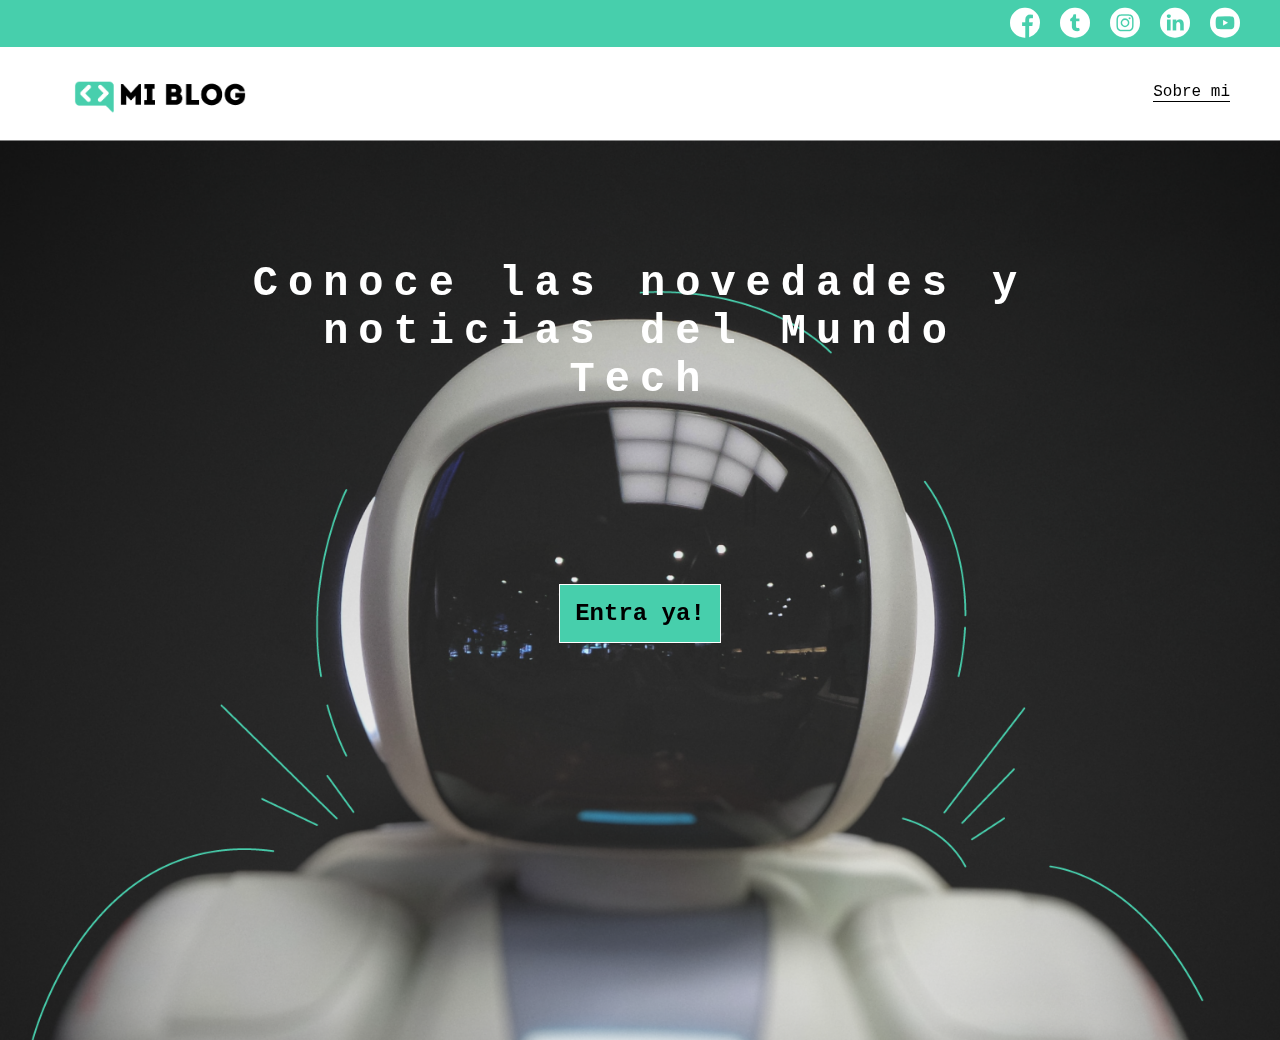
<file: index.html>
<!DOCTYPE html>
<html lang="en">
<head>
    <meta charset="UTF-8">
    <meta http-equiv="X-UA-Compatible" content="IE=edge">
    <meta name="viewport" content="width=device-width, initial-scale=1.0">
    <link rel="stylesheet" href="./css/style.css">
    <link rel="stylesheet" href="./css/font/flaticon.css">
    <title>Document</title>
</head>
<body class="home-body">
    <header>
        <section class="header-icons-container">
            <div class="icons">
                <a href="#"><span class="flaticon-001-facebook"></span></a>
                <a href="#"><span class="flaticon-002-twitter"></span></a>
                <a href="#"><span class="flaticon-011-instagram"></span></a>
                <a href="#"><span class="flaticon-010-linkedin"></span></a>
                <a href="#"><span class="flaticon-008-youtube"></span></a>
            </div>
        </section>
        <nav>
            <section class="nav-logo-container">
                <a href="#"><img src="./assets/img/Logo-negro.png" alt="Logo de mi blog"></a>
            </section>
            <section class="profile-link">
                <a href="./perfil.html">Sobre mi</a>
            </section>
        </nav>
    </header>
    <main class="home-main">
        <div class="container main-container">
            <h1 class="main-container-title">Conoce las novedades y noticias del Mundo Tech</h1>
            <a href="/blogs.html" class="main-container-cta">Entra ya!</a>
        </div>
    </main>
</body>
</html>
</file>
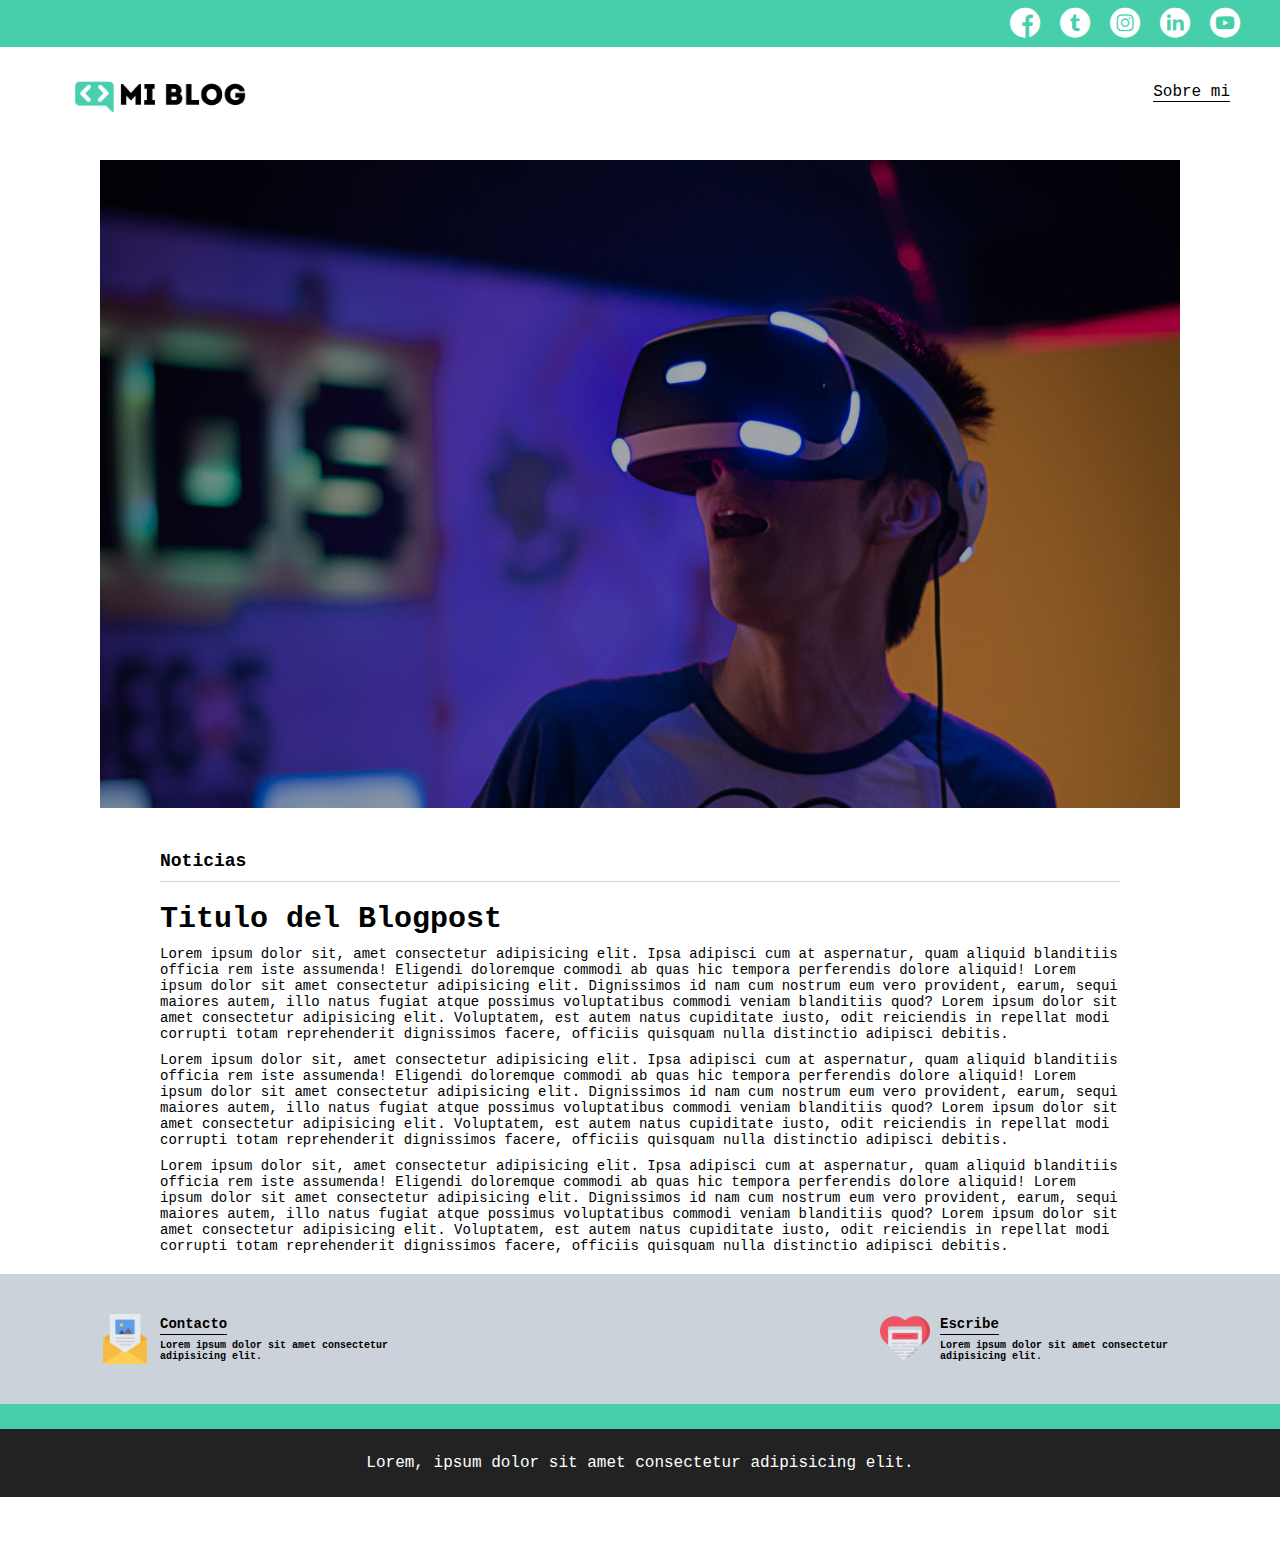
<file: blog.html>
<!DOCTYPE html>
<html lang="en">
<head>
    <meta charset="UTF-8">
    <meta http-equiv="X-UA-Compatible" content="IE=edge">
    <meta name="viewport" content="width=device-width, initial-scale=1.0">
    <link rel="stylesheet" href="./css/style.css">
    <link rel="stylesheet" href="./css/font/flaticon.css">
    <title>Document</title>
</head>
<body>
    <header>
        <section class="header-icons-container">
            <div class="icons">
                <a href="#"><span class="flaticon-001-facebook"></span></a>
                <a href="#"><span class="flaticon-002-twitter"></span></a>
                <a href="#"><span class="flaticon-011-instagram"></span></a>
                <a href="#"><span class="flaticon-010-linkedin"></span></a>
                <a href="#"><span class="flaticon-008-youtube"></span></a>
            </div>
        </section>
        <nav>
            <section class="nav-logo-container">
                <a href="#"><img src="./assets/img/Logo-negro.png" alt="Logo de mi blog"></a>
            </section>
            <section class="profile-link">
                <a href="./perfil.html">Sobre mi</a>
            </section>
        </nav>
    </header>
    <main>
        <section class="blogpost-img-container">
            <img src="./assets/img/post-1.png" alt="A post">
        </section>
        <section class="blogpost-main-container">
            <div>
                <h3>Noticias</h3>
                <article>
                    <h1>Titulo del Blogpost</h1>
                    <p>Lorem ipsum dolor sit, amet consectetur adipisicing elit. Ipsa adipisci cum at aspernatur, quam aliquid blanditiis officia rem iste assumenda! Eligendi doloremque commodi ab quas hic tempora perferendis dolore aliquid! Lorem ipsum dolor sit amet consectetur adipisicing elit. Dignissimos id nam cum nostrum eum vero provident, earum, sequi maiores autem, illo natus fugiat atque possimus voluptatibus commodi veniam blanditiis quod? Lorem ipsum dolor sit amet consectetur adipisicing elit. Voluptatem, est autem natus cupiditate iusto, odit reiciendis in repellat modi corrupti totam reprehenderit dignissimos facere, officiis quisquam nulla distinctio adipisci debitis.</p>
                    <p>Lorem ipsum dolor sit, amet consectetur adipisicing elit. Ipsa adipisci cum at aspernatur, quam aliquid blanditiis officia rem iste assumenda! Eligendi doloremque commodi ab quas hic tempora perferendis dolore aliquid! Lorem ipsum dolor sit amet consectetur adipisicing elit. Dignissimos id nam cum nostrum eum vero provident, earum, sequi maiores autem, illo natus fugiat atque possimus voluptatibus commodi veniam blanditiis quod? Lorem ipsum dolor sit amet consectetur adipisicing elit. Voluptatem, est autem natus cupiditate iusto, odit reiciendis in repellat modi corrupti totam reprehenderit dignissimos facere, officiis quisquam nulla distinctio adipisci debitis.</p>
                    <p>Lorem ipsum dolor sit, amet consectetur adipisicing elit. Ipsa adipisci cum at aspernatur, quam aliquid blanditiis officia rem iste assumenda! Eligendi doloremque commodi ab quas hic tempora perferendis dolore aliquid! Lorem ipsum dolor sit amet consectetur adipisicing elit. Dignissimos id nam cum nostrum eum vero provident, earum, sequi maiores autem, illo natus fugiat atque possimus voluptatibus commodi veniam blanditiis quod? Lorem ipsum dolor sit amet consectetur adipisicing elit. Voluptatem, est autem natus cupiditate iusto, odit reiciendis in repellat modi corrupti totam reprehenderit dignissimos facere, officiis quisquam nulla distinctio adipisci debitis.</p>
                </article>
            </div>
        </section>
        <section class="contact-main-container">
            <div class="contact-left">
                <img src="./assets/img/013-newsletter.png" alt="newsletter">
                <div>
                    <a href="#">Contacto</a>
                    <p>Lorem ipsum dolor sit amet consectetur adipisicing elit.</p>
                </div>
            </div>
            <div class="contact-right">
                <img src="./assets/img/006-like.png" alt="like">
                <div>
                    <a href="#">Escribe</a>
                    <p>Lorem ipsum dolor sit amet consectetur adipisicing elit.</p>
                </div>
            </div>
        </section>
    </main>
    <footer>
        <p>Lorem, ipsum dolor sit amet consectetur adipisicing elit.</p>
    </footer>
</body>
</html>
</file>
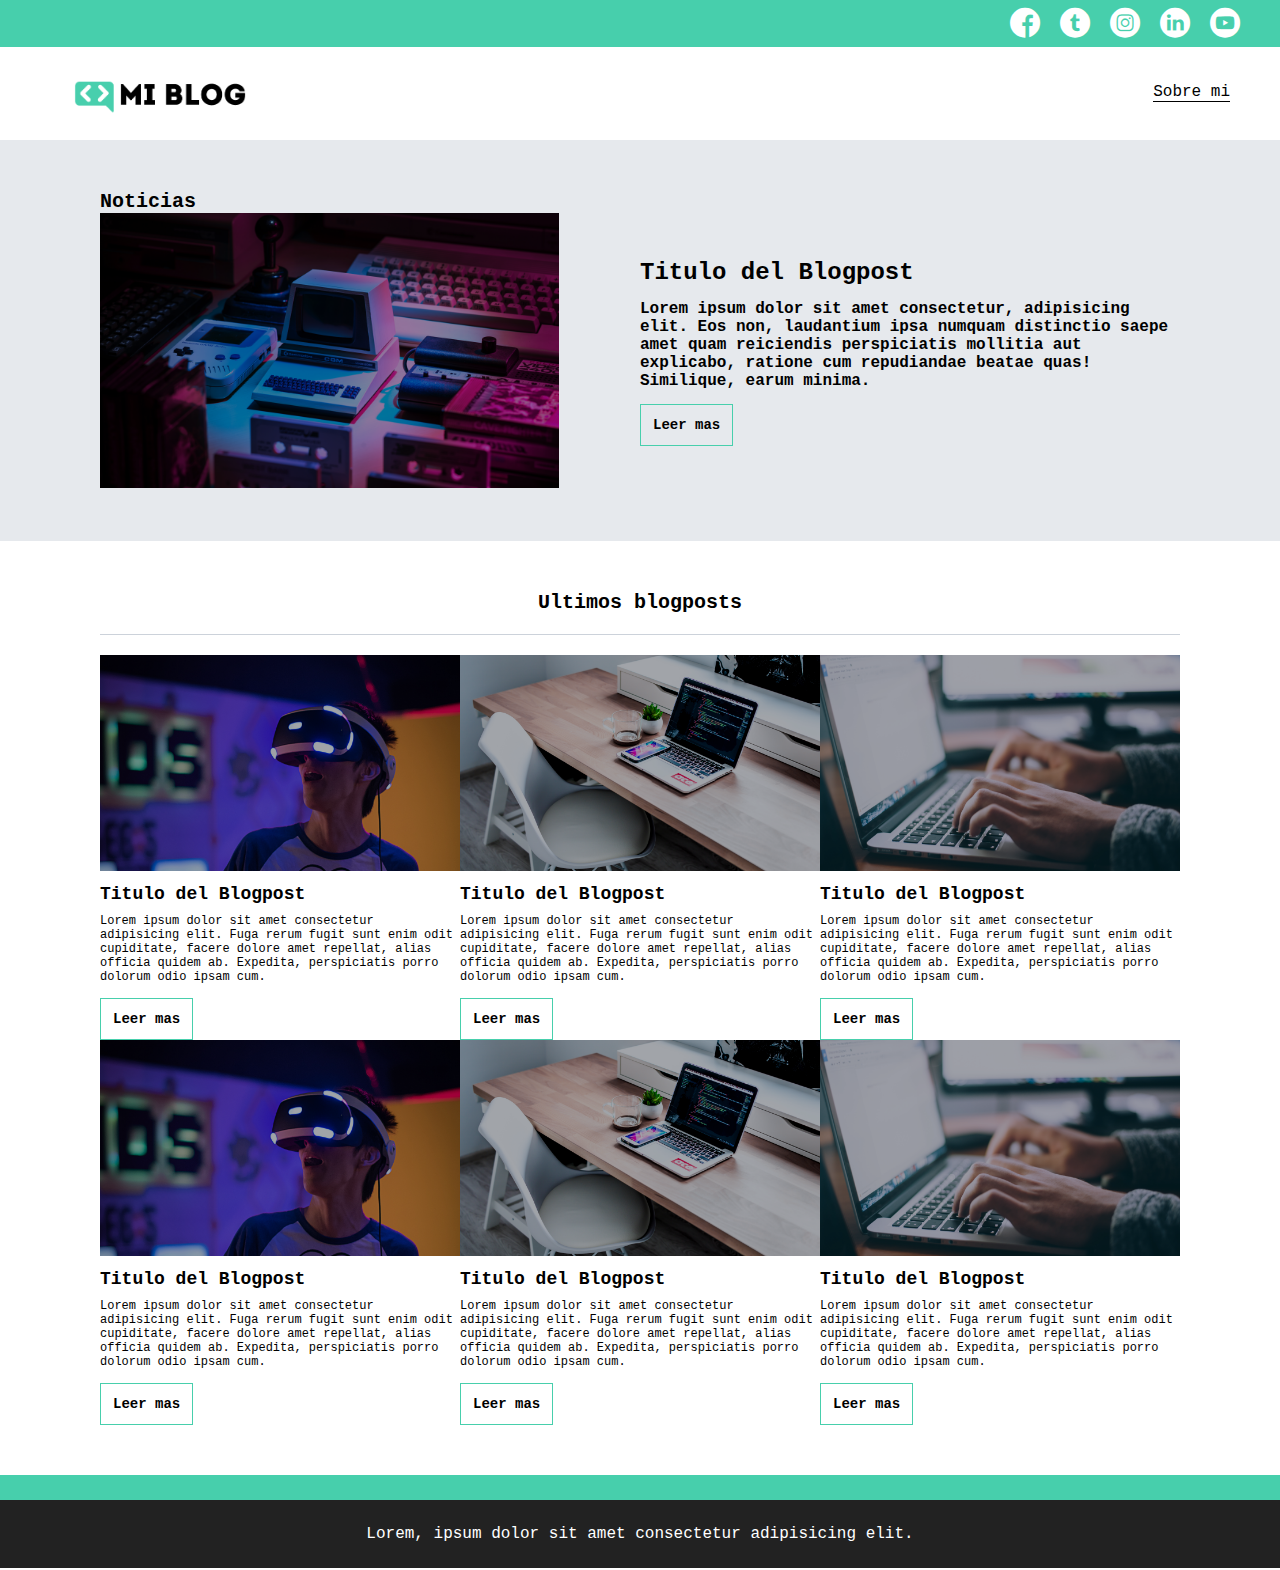
<file: blogs.html>
<!DOCTYPE html>
<html lang="en">
<head>
    <meta charset="UTF-8">
    <meta http-equiv="X-UA-Compatible" content="IE=edge">
    <meta name="viewport" content="width=device-width, initial-scale=1.0">
    <link rel="stylesheet" href="./css/style.css">
    <link rel="stylesheet" href="./css/font/flaticon.css">
    <title>Document</title>
</head>
<body>
    <header>
        <section class="header-icons-container">
            <div class="icons">
                <a href="#"><span class="flaticon-001-facebook"></span></a>
                <a href="#"><span class="flaticon-002-twitter"></span></a>
                <a href="#"><span class="flaticon-011-instagram"></span></a>
                <a href="#"><span class="flaticon-010-linkedin"></span></a>
                <a href="#"><span class="flaticon-008-youtube"></span></a>
            </div>
        </section>
        <nav>
            <section class="nav-logo-container">
                <a href="#"><img src="./assets/img/Logo-negro.png" alt="Logo de mi blog"></a>
            </section>
            <section class="profile-link">
                <a href="./perfil.html">Sobre mi</a>
            </section>
        </nav>
    </header>
    <main class="blogs-main">
        <section class="blogs-news-container">
            <div class="blogs-main-new container">
                <h3>Noticias</h3>
                <div class="blogs-news-img-container">
                    <img src="./assets/img/main-news-img.png" alt="An image">
                </div>
                <div class="blogs-news-info-container">
                    <h2>Titulo del Blogpost</h2>
                    <p>Lorem ipsum dolor sit amet consectetur, adipisicing elit. Eos non, laudantium ipsa numquam distinctio saepe amet quam reiciendis perspiciatis mollitia aut explicabo, ratione cum repudiandae beatae quas! Similique, earum minima.</p>
                    <a href="#" class="blogs-button">Leer mas</a>
                </div>
            </div>
        </section>
        <section class="blogs-posts-container container">
            <div>
                <h3>Ultimos blogposts</h3>
                <div class="blogs-posts-grid">
                    <article class="post-container">
                        <img src="./assets/img/post-1.png" alt="A post">
                        <h4>Titulo del Blogpost</h4>
                        <p>Lorem ipsum dolor sit amet consectetur adipisicing elit. Fuga rerum fugit sunt enim odit cupiditate, facere dolore amet repellat, alias officia quidem ab. Expedita, perspiciatis porro dolorum odio ipsam cum.</p>
                        <a href="#" class="blogs-button">Leer mas</a>
                    </article>
                    <article class="post-container">
                        <img src="./assets/img/post-2.png" alt="A post">
                        <h4>Titulo del Blogpost</h4>
                        <p>Lorem ipsum dolor sit amet consectetur adipisicing elit. Fuga rerum fugit sunt enim odit cupiditate, facere dolore amet repellat, alias officia quidem ab. Expedita, perspiciatis porro dolorum odio ipsam cum.</p>
                        <a href="#" class="blogs-button">Leer mas</a>
                    </article>
                    <article class="post-container">
                        <img src="./assets/img/post-3.png" alt="">
                        <h4>Titulo del Blogpost</h4>
                        <p>Lorem ipsum dolor sit amet consectetur adipisicing elit. Fuga rerum fugit sunt enim odit cupiditate, facere dolore amet repellat, alias officia quidem ab. Expedita, perspiciatis porro dolorum odio ipsam cum.</p>
                        <a href="#" class="blogs-button">Leer mas</a>
                    </article>
                    <article class="post-container">
                        <img src="./assets/img/post-1.png" alt="A post">
                        <h4>Titulo del Blogpost</h4>
                        <p>Lorem ipsum dolor sit amet consectetur adipisicing elit. Fuga rerum fugit sunt enim odit cupiditate, facere dolore amet repellat, alias officia quidem ab. Expedita, perspiciatis porro dolorum odio ipsam cum.</p>
                        <a href="#" class="blogs-button">Leer mas</a>
                    </article>
                    <article class="post-container">
                        <img src="./assets/img/post-2.png" alt="A post">
                        <h4>Titulo del Blogpost</h4>
                        <p>Lorem ipsum dolor sit amet consectetur adipisicing elit. Fuga rerum fugit sunt enim odit cupiditate, facere dolore amet repellat, alias officia quidem ab. Expedita, perspiciatis porro dolorum odio ipsam cum.</p>
                        <a href="#" class="blogs-button">Leer mas</a>
                    </article>
                    <article class="post-container">
                        <img src="./assets/img/post-3.png" alt="">
                        <h4>Titulo del Blogpost</h4>
                        <p>Lorem ipsum dolor sit amet consectetur adipisicing elit. Fuga rerum fugit sunt enim odit cupiditate, facere dolore amet repellat, alias officia quidem ab. Expedita, perspiciatis porro dolorum odio ipsam cum.</p>
                        <a href="#" class="blogs-button">Leer mas</a>
                    </article>
                </div>
            </div>
        </section>
    </main>
    <footer>
        <p>Lorem, ipsum dolor sit amet consectetur adipisicing elit.</p>
    </footer>
</body>
</html>
</file>
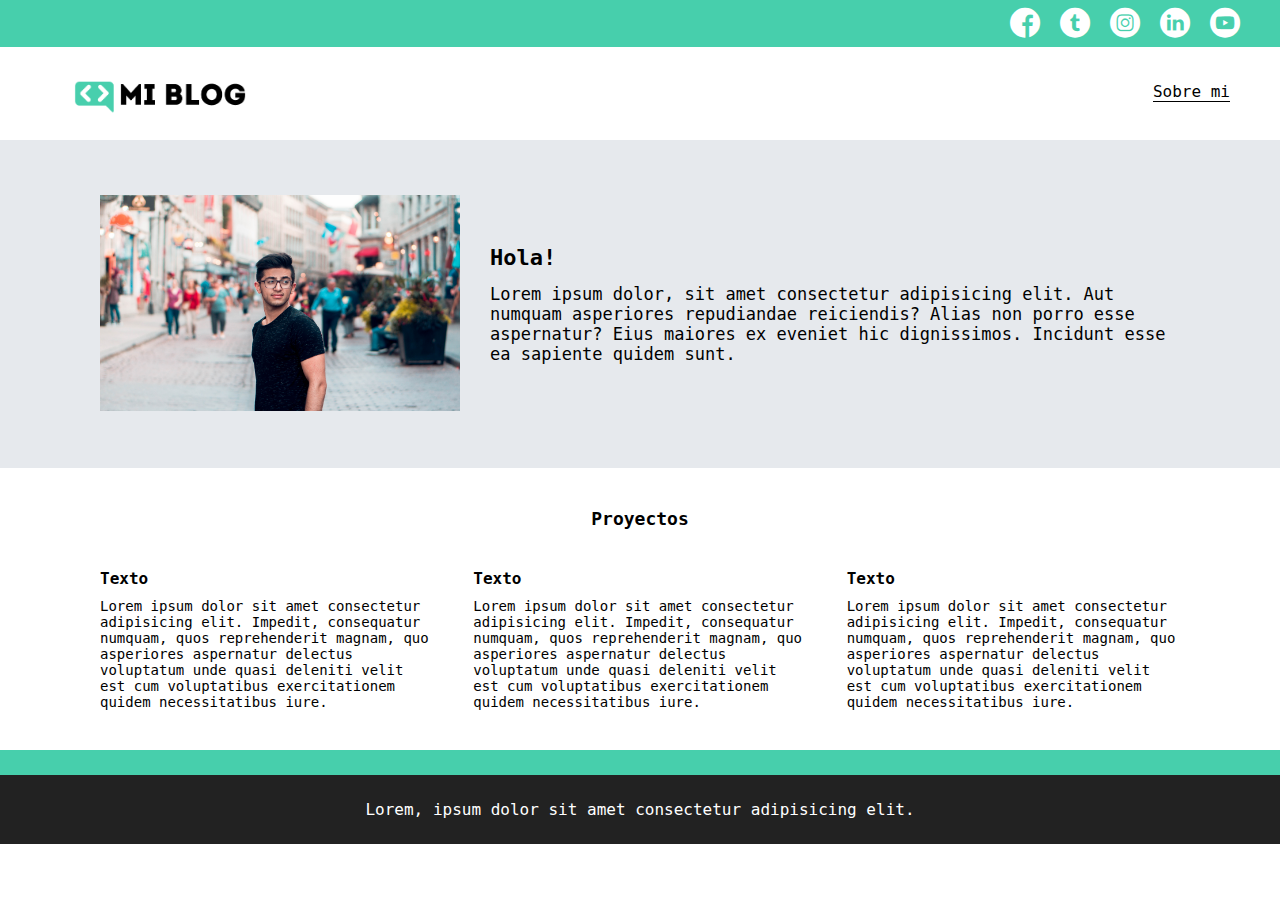
<file: perfil.html>
<!DOCTYPE html>
<html lang="en">
<head>
    <meta charset="UTF-8">
    <meta http-equiv="X-UA-Compatible" content="IE=edge">
    <meta name="viewport" content="width=device-width, initial-scale=1.0">
    <link rel="stylesheet" href="./css/style.css">
    <link rel="stylesheet" href="./css/font/flaticon.css">
    <title>Document</title>
</head>
<body>
    <header>
        <section class="header-icons-container">
            <div class="icons">
                <a href="#"><span class="flaticon-001-facebook"></span></a>
                <a href="#"><span class="flaticon-002-twitter"></span></a>
                <a href="#"><span class="flaticon-011-instagram"></span></a>
                <a href="#"><span class="flaticon-010-linkedin"></span></a>
                <a href="#"><span class="flaticon-008-youtube"></span></a>
            </div>
        </section>
        <nav>
            <section class="nav-logo-container">
                <a href="#"><img src="./assets/img/Logo-negro.png" alt="Logo de mi blog"></a>
            </section>
            <section class="profile-link">
                <a href="./perfil.html">Sobre mi</a>
            </section>
        </nav>
    </header>
    <main>
        <section class="profile-main-container">
            <div class="container">
                <div class="profile-img-container">
                    <img src="./assets/img/profile-pic.jpg" alt="">
                </div>
                <div class="profile-info-container">
                    <h2>Hola!</h2>
                    <p>Lorem ipsum dolor, sit amet consectetur adipisicing elit. Aut numquam asperiores repudiandae reiciendis? Alias non porro esse aspernatur? Eius maiores ex eveniet hic dignissimos. Incidunt esse ea sapiente quidem sunt.</p>
                </div>
            </div>
        </section>
        <section class="projects-main-container">
            <div class="container">
                <h3>Proyectos</h3>
                <div class="projects">
                    <article class="project-card">
                        <h4>Texto</h4>
                        <p>Lorem ipsum dolor sit amet consectetur   adipisicing elit. Impedit, consequatur numquam,   quos reprehenderit magnam, quo asperiores     aspernatur delectus voluptatum unde quasi deleniti  velit est cum voluptatibus exercitationem quidem     necessitatibus iure.</p>
                    </article>
                    <article class="project-card">
                        <h4>Texto</h4>
                        <p>Lorem ipsum dolor sit amet consectetur   adipisicing elit. Impedit, consequatur numquam,   quos reprehenderit magnam, quo asperiores     aspernatur delectus voluptatum unde quasi deleniti  velit est cum voluptatibus exercitationem quidem     necessitatibus iure.</p>
                    </article>
                    <article class="project-card">
                        <h4>Texto</h4>
                        <p>Lorem ipsum dolor sit amet consectetur   adipisicing elit. Impedit, consequatur numquam,   quos reprehenderit magnam, quo asperiores     aspernatur delectus voluptatum unde quasi deleniti  velit est cum voluptatibus exercitationem quidem     necessitatibus iure.</p>
                    </article>
                </div>
            </div>
        </section>
    </main>
    <footer>
        <p>Lorem, ipsum dolor sit amet consectetur adipisicing elit.</p>
    </footer>
</body>
</html>
</file>
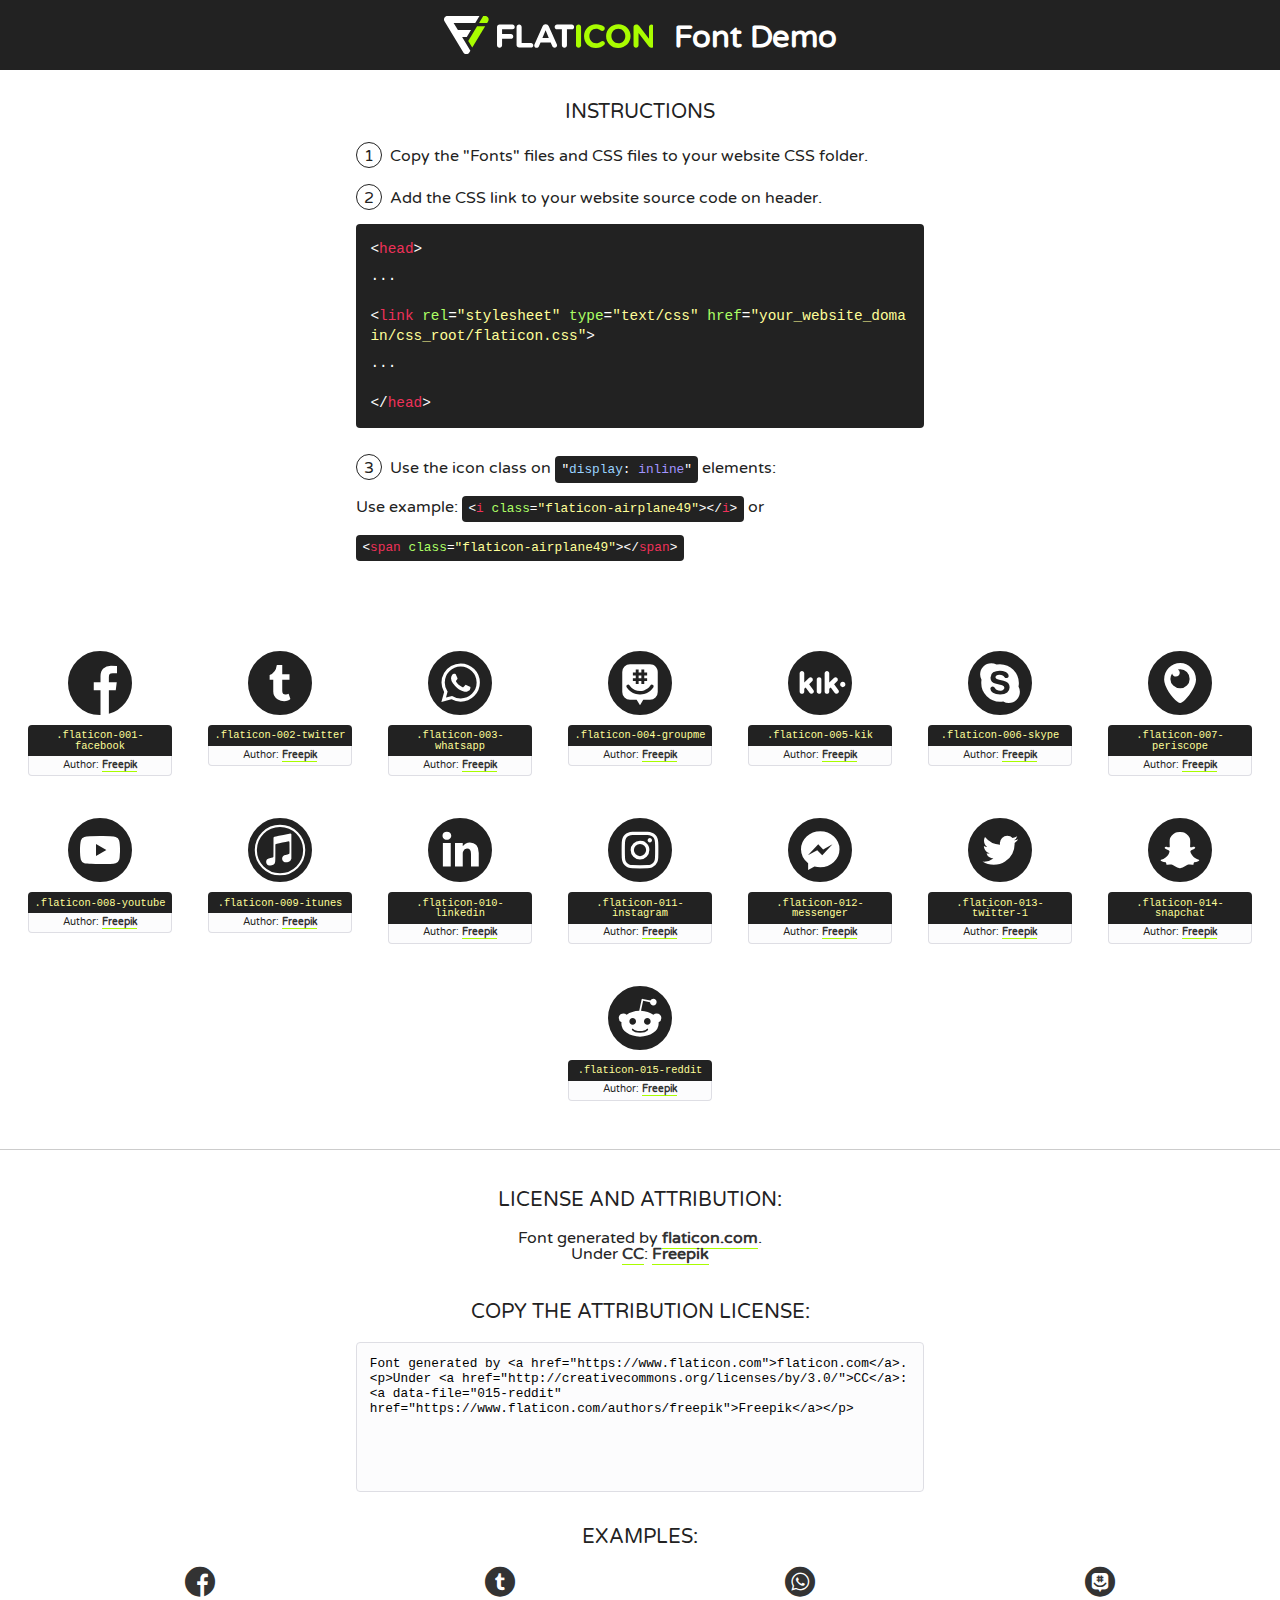
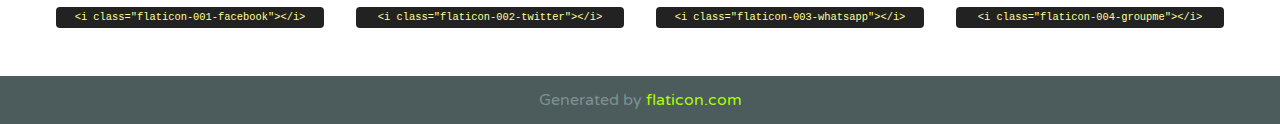
<file: css/font/flaticon.html>
<!DOCTYPE html>
<!--
  Flaticon icon font: Flaticon
  Creation date: 20/12/2018 09:27
-->
<html>
<!DOCTYPE html>
<html>

<head>
    <title>Flaticon WebFont</title>
    <link href="http://fonts.googleapis.com/css?family=Varela+Round" rel="stylesheet" type="text/css" />
    <link rel="stylesheet" type="text/css" href="flaticon.css">
    <meta charset="UTF-8">
    <style>
    html, body, div, span, applet, object, iframe,
    h1, h2, h3, h4, h5, h6, p, blockquote, pre,
    a, abbr, acronym, address, big, cite, code,
    del, dfn, em, img, ins, kbd, q, s, samp,
    small, strike, strong, sub, sup, tt, var,
    b, u, i, center,
    dl, dt, dd, ol, ul, li,
    fieldset, form, label, legend,
    table, caption, tbody, tfoot, thead, tr, th, td,
    article, aside, canvas, details, embed, 
    figure, figcaption, footer, header, hgroup, 
    menu, nav, output, ruby, section, summary,
    time, mark, audio, video {
        margin: 0;
        padding: 0;
        border: 0;
        font-size: 100%;
        font: inherit;
        vertical-align: baseline;
    }
    /* HTML5 display-role reset for older browsers */
    article, aside, details, figcaption, figure, 
    footer, header, hgroup, menu, nav, section {
        display: block;
    }
    body {
        line-height: 1;
    }
    ol, ul {
        list-style: none;
    }
    blockquote, q {
        quotes: none;
    }
    blockquote:before, blockquote:after,
    q:before, q:after {
        content: '';
        content: none;
    }
    table {
        border-collapse: collapse;
        border-spacing: 0;
    }
    body {
        font-family: 'Varela Round', Helvetica, Arial, sans-serif;
        font-size: 16px;
        color: #222;
    }
    a {
        color: #333;
        border-bottom: 1px solid #a9fd00;
        font-weight: bold;
        text-decoration: none;
    }
    * {
        -moz-box-sizing: border-box;
        -webkit-box-sizing: border-box;
        box-sizing: border-box;
        margin: 0;
        padding: 0;
    }
    [class^="flaticon-"]:before, [class*=" flaticon-"]:before, [class^="flaticon-"]:after, [class*=" flaticon-"]:after {
        font-family: Flaticon;
        font-size: 30px;
        font-style: normal;
        margin-left: 20px;
        color: #333;
    }
    .wrapper {
        max-width: 600px;
        margin: auto;
        padding: 0 1em;
    }
    .title {
        font-size: 1.25em;
        text-align: center;
        margin-bottom: 1em;
        text-transform: uppercase;
    }
    header {
        text-align: center;
        background-color: #222;
        color: #fff;
        padding: 1em;
    }
    header .logo {
        width: 210px;
        height: 38px;
        display: inline-block;
        vertical-align: middle;
        margin-right: 1em;
        border: none;
    }
    header strong {
        font-size: 1.95em;
        font-weight: bold;
        vertical-align: middle;
        margin-top: 5px;
        display: inline-block;
    }
    .demo {
        margin: 2em auto;
        line-height: 1.25em;
    }
    .demo ul li {
        margin-bottom: 1em;
    }
    .demo ul li .num {
        color: #222;
        border-radius: 20px;
        display: inline-block;
        width: 26px;
        padding: 3px;
        height: 26px;
        text-align: center;
        margin-right: 0.5em;
        border: 1px solid #222;
    }
    .demo ul li code {
        background-color: #222;
        border-radius: 4px;
        padding: 0.25em 0.5em;
        display: inline-block;
        color: #fff;
        font-family: Consolas,Monaco,Lucida Console,Liberation Mono,DejaVu Sans Mono,Bitstream Vera Sans Mono,Courier New, monospace;
        font-weight: lighter;
        margin-top: 1em;
        font-size: 0.8em;
        word-break: break-all;
    }
    .demo ul li code.big {
        padding: 1em;
        font-size: 0.9em;
    }
    .demo ul li code .red {
        color: #EF3159;
    }
    .demo ul li code .green {
        color: #ACFF65;
    }
    .demo ul li code .yellow {
        color: #FFFF99;
    }
    .demo ul li code .blue {
        color: #99D3FF;
    }
    .demo ul li code .purple {
        color: #A295FF;
    }
    .demo ul li code .dots {
        margin-top: 0.5em;
        display: block;
    }
    #glyphs {
        border-bottom: 1px solid #ccc;
        padding: 2em 0;
        text-align: center;
    }
    .glyph {
        display: inline-block;
        width: 9em;
        margin: 1em;
        text-align: center;
        vertical-align: top;
        background: #FFF;
    }
    .glyph .glyph-icon {
        padding: 10px;
        display: block;
        font-family:"Flaticon";
        font-size: 64px;
        line-height: 1;
    }
    .glyph .glyph-icon:before {
        font-size: 64px;
        color: #222;
        margin-left: 0;
    }
    .class-name {
        font-size: 0.65em;
        background-color: #222;
        color: #fff;
        border-radius: 4px 4px 0 0;
        padding: 0.5em;
        color: #FFFF99;
        font-family: Consolas,Monaco,Lucida Console,Liberation Mono,DejaVu Sans Mono,Bitstream Vera Sans Mono,Courier New, monospace;
    }
    .author-name {
        font-size: 0.6em;
        background-color: #fcfcfd;
        border: 1px solid #DEDEE4;
        border-top: 0;
        border-radius: 0 0 4px 4px;
        padding: 0.5em;
    }
    .class-name:last-child {
        font-size: 10px;
        color:#888;
    }
    .class-name:last-child a {
        font-size: 10px;
        color:#555;
    }
    .class-name:last-child a:hover {
        color:#a9fd00;
    }
    .glyph > input {
        display: block;
        width: 100px;
        margin: 5px auto;
        text-align: center;
        font-size: 12px;
        cursor: text;
    }
    .glyph > input.icon-input {
        font-family:"Flaticon";
        font-size: 16px;
        margin-bottom: 10px;
    }
    .attribution .title {
        margin-top: 2em;
    }
    .attribution textarea {
        background-color: #fcfcfd;
        padding: 1em;
        border: none;
        box-shadow: none;
        border: 1px solid #DEDEE4;
        border-radius: 4px;
        resize: none;
        width: 100%;
        height: 150px;
        font-size: 0.8em;
        font-family: Consolas,Monaco,Lucida Console,Liberation Mono,DejaVu Sans Mono,Bitstream Vera Sans Mono,Courier New, monospace;
        -webkit-appearance: none;
    }
    .iconsuse {
        margin: 2em auto;
        text-align: center;
        max-width: 1200px;
    }
    .iconsuse:after {
        content: '';
        display: table;
        clear: both;
    }
    .iconsuse .image {
        float: left;
        width: 25%;
        padding: 0 1em;
    }
    .iconsuse .image p {
        margin-bottom: 1em;
    }
    .iconsuse .image span {
        display: block;
        font-size: 0.65em;
        background-color: #222;
        color: #fff;
        border-radius: 4px;
        padding: 0.5em;
        color: #FFFF99;
        margin-top: 1em;
        font-family: Consolas,Monaco,Lucida Console,Liberation Mono,DejaVu Sans Mono,Bitstream Vera Sans Mono,Courier New, monospace;
    }
    #footer {
        text-align: center;
        background-color: #4C5B5C;
        color: #7c9192;
        padding: 1em;
    }
    #footer a {
        border: none;
        color: #a9fd00;
        font-weight: normal;
    }
    @media (max-width: 960px) {
        .iconsuse .image {
            width: 50%;
        }
    }
    @media (max-width: 560px) {
        .iconsuse .image {
            width: 100%;
        }
    }
    </style>
</head>

<body class="characters-off">

    <header>
        <a href="https://www.flaticon.com" target="_blank" class="logo">
            <svg version="1.1" xmlns="http://www.w3.org/2000/svg" xmlns:xlink="http://www.w3.org/1999/xlink" xmlns:a="http://ns.adobe.com/AdobeSVGViewerExtensions/3.0/" viewBox="0 0 560.875 102.036" enable-background="new 0 0 560.875 102.036" xml:space="preserve">
                <defs>
                </defs>
                <g>
                    <g class="letters">
                        <path fill="#ffffff" d="M141.596,29.675c0-3.777,2.985-6.767,6.764-6.767h34.438c3.426,0,6.15,2.728,6.15,6.15
                        c0,3.43-2.724,6.149-6.15,6.149h-27.674v13.091h23.719c3.429,0,6.151,2.724,6.151,6.15c0,3.43-2.723,6.149-6.151,6.149h-23.719
                        v17.574c0,3.773-2.986,6.761-6.764,6.761c-3.779,0-6.764-2.989-6.764-6.761V29.675z"></path>
                        <path fill="#ffffff" d="M193.844,29.149c0-3.781,2.985-6.767,6.764-6.767c3.776,0,6.763,2.985,6.763,6.767v42.957h25.039
                        c3.426,0,6.149,2.726,6.149,6.153c0,3.425-2.723,6.15-6.149,6.15h-31.802c-3.779,0-6.764-2.986-6.764-6.768V29.149z"></path>
                        <path fill="#ffffff" d="M241.891,75.71l21.438-48.407c1.492-3.341,4.215-5.357,7.906-5.357h0.792
                        c3.686,0,6.323,2.017,7.815,5.357l21.439,48.407c0.436,0.967,0.701,1.845,0.701,2.723c0,3.602-2.809,6.501-6.414,6.501
                        c-3.161,0-5.269-1.845-6.499-4.655l-4.132-9.661h-27.059l-4.301,10.102c-1.144,2.631-3.426,4.214-6.237,4.214
                        c-3.517,0-6.24-2.81-6.24-6.325C241.1,77.64,241.451,76.677,241.891,75.71z M279.932,58.666l-8.521-20.297l-8.526,20.297H279.932
                        z"></path>
                        <path fill="#ffffff" d="M314.864,35.387H301.86c-3.429,0-6.239-2.813-6.239-6.238c0-3.429,2.811-6.24,6.239-6.24h39.533
                        c3.426,0,6.237,2.811,6.237,6.24c0,3.425-2.811,6.238-6.237,6.238h-13.001v42.785c0,3.773-2.99,6.761-6.764,6.761
                        c-3.779,0-6.764-2.989-6.764-6.761V35.387z"></path>
                        <path fill="#A9FD00" d="M352.615,29.149c0-3.781,2.985-6.767,6.767-6.767c3.774,0,6.761,2.985,6.761,6.767v49.024
                        c0,3.773-2.987,6.761-6.761,6.761c-3.781,0-6.767-2.989-6.767-6.761V29.149z"></path>
                        <path fill="#A9FD00" d="M374.132,53.836v-0.179c0-17.481,13.178-31.801,32.065-31.801c9.22,0,15.459,2.458,20.557,6.238
                        c1.402,1.054,2.637,2.985,2.637,5.357c0,3.692-2.985,6.59-6.681,6.59c-1.845,0-3.071-0.702-4.044-1.319
                        c-3.776-2.813-7.729-4.393-12.562-4.393c-10.364,0-17.831,8.611-17.831,19.154v0.173c0,10.542,7.291,19.329,17.831,19.329
                        c5.715,0,9.492-1.756,13.359-4.834c1.049-0.874,2.458-1.491,4.039-1.491c3.429,0,6.325,2.813,6.325,6.236
                        c0,2.106-1.056,3.78-2.282,4.834c-5.539,4.834-12.036,7.733-21.878,7.733C387.572,85.464,374.132,71.493,374.132,53.836z"></path>
                        <path fill="#A9FD00" d="M433.009,53.836v-0.179c0-17.481,13.79-31.801,32.766-31.801c18.981,0,32.592,14.143,32.592,31.628v0.173
                        c0,17.483-13.785,31.807-32.769,31.807C446.625,85.464,433.009,71.32,433.009,53.836z M484.224,53.836v-0.179
                        c0-10.539-7.725-19.326-18.626-19.326c-10.893,0-18.449,8.611-18.449,19.154v0.173c0,10.542,7.73,19.329,18.626,19.329
                        C476.676,72.986,484.224,64.378,484.224,53.836z"></path>
                        <path fill="#A9FD00" d="M506.233,29.321c0-3.774,2.99-6.763,6.767-6.763h1.401c3.252,0,5.183,1.583,7.029,3.953l26.093,34.265
                        V29.059c0-3.692,2.99-6.677,6.681-6.677c3.683,0,6.671,2.985,6.671,6.677v48.934c0,3.78-2.987,6.765-6.764,6.765h-0.436
                        c-3.257,0-5.188-1.581-7.034-3.953l-27.056-35.492v32.944c0,3.687-2.985,6.676-6.678,6.676c-3.683,0-6.673-2.989-6.673-6.676
                        V29.321z"></path>
                    </g>
                    <g class="insignia">
                        <path fill="#ffffff" d="M48.372,56.137h12.517l11.156-18.537H37.186L25.688,18.539h57.825L94.668,0H9.271
                        C5.925,0,2.842,1.801,1.198,4.716c-1.644,2.907-1.593,6.482,0.134,9.343l50.38,83.501c1.678,2.781,4.689,4.476,7.938,4.476
                        c3.246,0,6.257-1.695,7.935-4.476l2.898-4.804L48.372,56.137z"></path>
                        <g class="i">
                            <path fill="#A9FD00" d="M93.575,18.539h0.031v0.004l21.652,0.004l2.705-4.488c1.727-2.861,1.778-6.436,0.133-9.343
                            C116.454,1.801,113.371,0,110.026,0h-5.294L93.575,18.539z"></path>
                            <polygon fill="#A9FD00" points="88.291,27.356 64.725,66.486 75.519,84.404 109.942,27.356"></polygon>
                        </g>
                    </g>
                </g>
            </svg>
        </a>
        <strong>Font Demo</strong>
    </header>


    <section class="demo wrapper">

        <p class="title">Instructions</p>

        <ul>
            <li>
                <span class="num">1</span>Copy the "Fonts" files and CSS files to your website CSS folder.
            </li>
            <li>
                <span class="num">2</span>Add the CSS link to your website source code on header.
                <code class="big">
                    &lt;<span class="red">head</span>&gt;
                    <br/><span class="dots">...</span>
                    <br/>&lt;<span class="red">link</span> <span class="green">rel</span>=<span class="yellow">"stylesheet"</span> <span class="green">type</span>=<span class="yellow">"text/css"</span> <span class="green">href</span>=<span class="yellow">"your_website_domain/css_root/flaticon.css"</span>&gt;
                    <br/><span class="dots">...</span>
                    <br/>&lt;/<span class="red">head</span>&gt;
                </code>
            </li>

            <li>
                <p>
                    <span class="num">3</span>Use the icon class on <code>"<span class="blue">display</span>:<span class="purple"> inline</span>"</code> elements:
                    <br />
                    Use example: <code>&lt;<span class="red">i</span> <span class="green">class</span>=<span class="yellow">&quot;flaticon-airplane49&quot;</span>&gt;&lt;/<span class="red">i</span>&gt;</code> or <code>&lt;<span class="red">span</span> <span class="green">class</span>=<span class="yellow">&quot;flaticon-airplane49&quot;</span>&gt;&lt;/<span class="red">span</span>&gt;</code>
            </li>
        </ul>

    </section>




   <section id="glyphs">          
    
      
        <div class="glyph"><div class="glyph-icon flaticon-001-facebook"></div>
            <div class="class-name">.flaticon-001-facebook</div>
            <div class="author-name">Author: <a data-file="001-facebook" href="https://www.flaticon.com/authors/freepik">Freepik</a> </div> 
        </div>        
        
        <div class="glyph"><div class="glyph-icon flaticon-002-twitter"></div>
            <div class="class-name">.flaticon-002-twitter</div>
            <div class="author-name">Author: <a data-file="002-twitter" href="https://www.flaticon.com/authors/freepik">Freepik</a> </div> 
        </div>        
        
        <div class="glyph"><div class="glyph-icon flaticon-003-whatsapp"></div>
            <div class="class-name">.flaticon-003-whatsapp</div>
            <div class="author-name">Author: <a data-file="003-whatsapp" href="https://www.flaticon.com/authors/freepik">Freepik</a> </div> 
        </div>        
        
        <div class="glyph"><div class="glyph-icon flaticon-004-groupme"></div>
            <div class="class-name">.flaticon-004-groupme</div>
            <div class="author-name">Author: <a data-file="004-groupme" href="https://www.flaticon.com/authors/freepik">Freepik</a> </div> 
        </div>        
        
        <div class="glyph"><div class="glyph-icon flaticon-005-kik"></div>
            <div class="class-name">.flaticon-005-kik</div>
            <div class="author-name">Author: <a data-file="005-kik" href="https://www.flaticon.com/authors/freepik">Freepik</a> </div> 
        </div>        
        
        <div class="glyph"><div class="glyph-icon flaticon-006-skype"></div>
            <div class="class-name">.flaticon-006-skype</div>
            <div class="author-name">Author: <a data-file="006-skype" href="https://www.flaticon.com/authors/freepik">Freepik</a> </div> 
        </div>        
        
        <div class="glyph"><div class="glyph-icon flaticon-007-periscope"></div>
            <div class="class-name">.flaticon-007-periscope</div>
            <div class="author-name">Author: <a data-file="007-periscope" href="https://www.flaticon.com/authors/freepik">Freepik</a> </div> 
        </div>        
        
        <div class="glyph"><div class="glyph-icon flaticon-008-youtube"></div>
            <div class="class-name">.flaticon-008-youtube</div>
            <div class="author-name">Author: <a data-file="008-youtube" href="https://www.flaticon.com/authors/freepik">Freepik</a> </div> 
        </div>        
        
        <div class="glyph"><div class="glyph-icon flaticon-009-itunes"></div>
            <div class="class-name">.flaticon-009-itunes</div>
            <div class="author-name">Author: <a data-file="009-itunes" href="https://www.flaticon.com/authors/freepik">Freepik</a> </div> 
        </div>        
        
        <div class="glyph"><div class="glyph-icon flaticon-010-linkedin"></div>
            <div class="class-name">.flaticon-010-linkedin</div>
            <div class="author-name">Author: <a data-file="010-linkedin" href="https://www.flaticon.com/authors/freepik">Freepik</a> </div> 
        </div>        
        
        <div class="glyph"><div class="glyph-icon flaticon-011-instagram"></div>
            <div class="class-name">.flaticon-011-instagram</div>
            <div class="author-name">Author: <a data-file="011-instagram" href="https://www.flaticon.com/authors/freepik">Freepik</a> </div> 
        </div>        
        
        <div class="glyph"><div class="glyph-icon flaticon-012-messenger"></div>
            <div class="class-name">.flaticon-012-messenger</div>
            <div class="author-name">Author: <a data-file="012-messenger" href="https://www.flaticon.com/authors/freepik">Freepik</a> </div> 
        </div>        
        
        <div class="glyph"><div class="glyph-icon flaticon-013-twitter-1"></div>
            <div class="class-name">.flaticon-013-twitter-1</div>
            <div class="author-name">Author: <a data-file="013-twitter-1" href="https://www.flaticon.com/authors/freepik">Freepik</a> </div> 
        </div>        
        
        <div class="glyph"><div class="glyph-icon flaticon-014-snapchat"></div>
            <div class="class-name">.flaticon-014-snapchat</div>
            <div class="author-name">Author: <a data-file="014-snapchat" href="https://www.flaticon.com/authors/freepik">Freepik</a> </div> 
        </div>        
        
        <div class="glyph"><div class="glyph-icon flaticon-015-reddit"></div>
            <div class="class-name">.flaticon-015-reddit</div>
            <div class="author-name">Author: <a data-file="015-reddit" href="https://www.flaticon.com/authors/freepik">Freepik</a> </div> 
        </div>        
        

    </section>



    <section class="attribution wrapper"   style="text-align:center;">

      <div class="title">License and attribution:</div><div class="attrDiv">Font generated by <a href="https://www.flaticon.com">flaticon.com</a>. <div><p>Under <a href="http://creativecommons.org/licenses/by/3.0/">CC</a>: <a data-file="015-reddit" href="https://www.flaticon.com/authors/freepik">Freepik</a></p>  </div>
      </div>
      <div class="title">Copy the Attribution License:</div>

    <textarea onclick="this.focus();this.select();">Font generated by &lt;a href=&quot;https://www.flaticon.com&quot;&gt;flaticon.com&lt;/a&gt;. <p>Under <a href="http://creativecommons.org/licenses/by/3.0/">CC</a>: <a data-file="015-reddit" href="https://www.flaticon.com/authors/freepik">Freepik</a></p>  
     </textarea>

    </section>

    <section class="iconsuse">

          <div class="title">Examples:</div>            
             
            <div class="image">
                <p>
                    <i class="glyph-icon flaticon-001-facebook"></i> 
                    <span>&lt;i class=&quot;flaticon-001-facebook&quot;&gt;&lt;/i&gt;</span>
                </p>
            </div>
            
            <div class="image">
                <p>
                    <i class="glyph-icon flaticon-002-twitter"></i> 
                    <span>&lt;i class=&quot;flaticon-002-twitter&quot;&gt;&lt;/i&gt;</span>
                </p>
            </div>
            
            <div class="image">
                <p>
                    <i class="glyph-icon flaticon-003-whatsapp"></i> 
                    <span>&lt;i class=&quot;flaticon-003-whatsapp&quot;&gt;&lt;/i&gt;</span>
                </p>
            </div>
            
            <div class="image">
                <p>
                    <i class="glyph-icon flaticon-004-groupme"></i> 
                    <span>&lt;i class=&quot;flaticon-004-groupme&quot;&gt;&lt;/i&gt;</span>
                </p>
            </div>
                       
        </div>
                            
    </section>

<div id="footer">
    <div>Generated by <a href="https://www.flaticon.com">flaticon.com</a>
    </div>
</div>



</body>
</html>
</file>
<file: css/style.css>
* {
    box-sizing: border-box;
    padding: 0;
    margin: 0;
}
html {
    font-size: 62.5%;
    font-family: monospace, sans-serif;
}
a {
    text-decoration: none;
    display: inline;
    color: black;
}
.home-body {
    position: fixed;
    top: 0;
    right: 0;
    left: 0;
    bottom: 0;
}
/* Header */
header {
    width: 100%;
    height: 140px;
    display: grid;
    grid-template-rows: 1fr 2fr;
}
header .header-icons-container {
    width: 100%;
    display: grid;
    background-color: #47cfac;
}
header .header-icons-container .icons {
    width: 300px;
    height: auto;
    display: flex;
    justify-content: flex-end;
    align-items: center;
    justify-self: end;
    margin-right: 40px;
}
header .header-icons-container .icons a {
    color: white;
}
nav {
    display: grid;
    grid-template-columns: repeat(2, 1fr);
    align-items: center;
    height: 90px;
    font-size: 1.6rem;
}
nav .nav-logo-container {
    margin-left: 50px;
}
nav .profile-link {
    justify-self: end;
    margin-right: 50px;
}
nav .nav-logo-container img {
    width: 220px;
    margin-top: 10px;
}
nav .profile-link a {
    border-bottom: 1px solid black;
}
/* Main */
.home-main {
    display: grid;
    background: url('../assets/img/Cover.png');
    background-position: center;
    background-size: cover;
    background-repeat: no-repeat;
    height: 100%;
}
.container {
    width: 85%;
    min-width: 320px;
    max-width: 1080px;
    margin: 0 auto;
}
.home-main .main-container {
    margin-top: 120px;
    max-width: 800px;
    display: flex;
    flex-direction: column;
    align-items: center;
}
.home-main .main-container .main-container-title {
    font-size: 4.2rem;
    text-align: center;
    letter-spacing: 1rem;
    color: white;
}
.home-main .main-container .main-container-cta {
    display: inline-block;
    margin-top: 180px;
    font-size: 2.4rem;
    font-weight: 600;
    background-color: #47cfac;
    padding: 15px;
    border: 1px solid white;
    width: fit-content;
}

/* Blogs */
.blogs-main {
    display: grid;
}
.blogs-news-container {
    background-color: #e6e9ed;
    padding: 50px 0;
}
.blogs-main-new {
    display: grid;
    grid-template-columns: 1fr 1fr;
    grid-template-rows: 2fr;
}
.blogs-main-new h3 {
    font-size: 2rem;
    font-weight: 900;
}
.blogs-news-img-container {
    grid-column: 1;
}
.blogs-news-img-container img {
    width: 85%;
}
.blogs-news-info-container {
    grid-column: 2;
    align-self: center;
}
.blogs-news-info-container h2 {
    font-size: 2.4rem;
    font-weight: 900;
}
.blogs-news-container p {
    font-size: 1.6rem;
    font-weight: 600;
    margin-top: 14px;
}
.blogs-button {
    margin-top: 14px;
    display: inline-block;
    font-size: 1.4rem;
    font-weight: 600;
    padding: 12px;
    border: 1px solid #47cfac;
}
.blogs-posts-container {
    padding: 50px 0;
}
.blogs-posts-container h3 {
    border-bottom: 1px solid #ccd2da;
    padding-bottom: 20px;
    text-align: center;
    font-size: 2rem;
    font-weight: 900;
}
.blogs-posts-container .blogs-posts-grid {
    display: grid;
    grid-template-columns: repeat(auto-fit, minmax(250px, 360px));justify-content: space-around;
    margin-top: 20px;
}
.blogs-posts-container .post-container {
    width: 100%;
}
.blogs-posts-container .post-container img {
    width: 100%;
}
.blogs-posts-container .post-container h4 {
    font-size: 1.8rem;
    margin-top: 10px;
}
.blogs-posts-container .post-container p {
    margin-top: 10px;
    font-size: 1.2rem;
}

/* Blogpost */
.blogpost-img-container {
    padding: 20px 100px;
}
.blogpost-img-container img {
    width: 100%;
}
.blogpost-main-container {
    padding: 20px 160px;
}
.blogpost-main-container h3 {
    font-size: 1.8rem;
    font-weight: 600;
    padding-bottom: 10px;
    border-bottom: 1px solid #ccd2da;
}
.blogpost-main-container h1 {
    font-size: 3rem;
    font-weight: 800;
    margin-top: 20px;
}
.blogpost-main-container p {
    font-size: 1.4rem;
    font-weight: 500;
    margin-top: 10px;
}
.contact-main-container {
    background-color: #ccd2da;
    display: grid;
    grid-template-columns: repeat(2, auto);
    padding: 40px 100px;
}
.contact-main-container .contact-left,
.contact-main-container .contact-right {
    width: 300px;
    display: flex;
    align-items: center;
}
.contact-main-container div img {
    width: 50px;
    height: 50px;
    margin-right: 10px;
}
.contact-main-container .contact-right {
    justify-self: end;
}
.contact-left a, .contact-right a {
    display: inline-block;
    border-bottom: 1px solid black;
    padding-bottom: 2px;
    font-size: 1.4rem;
    font-weight: 800;
}
.contact-left p, .contact-right p {
    font-size: 1rem;
    font-weight: 600;
    margin-top: 5px;
}
/* Perfil */
.profile-main-container {
    background-color: #e6e9ed;
    padding: 55px 0;
}
.profile-main-container .container {
    display: grid;
    grid-template-columns: 360px 1fr;
    column-gap: 30px;
    align-items: center;
}
.profile-img-container img {
    width: 100%;
}
.profile-info-container h2 {
    font-size: 2.2rem;
    font-weight: 900;
}
.profile-info-container p {
    font-size: 1.7rem;
    font-weight: 500;
    margin-top: 14px;
}
/* Projects */
.projects-main-container {
    padding: 40px 0;
}
.projects-main-container h3 {
    font-size: 1.8rem;
    font-weight: 900;
    text-align: center;
}
.projects-main-container .projects {
    display: grid;
    grid-template-columns: repeat(3, 1fr);
    column-gap: 40px;
    margin-top: 40px;
}
.projects .project-card h4 {
    font-size: 1.6rem;
    font-weight: 700;
}
.projects .project-card p {
    margin-top: 10px;
    font-size: 1.4rem;
}
/* Footer */
footer {
    background-color: rgb(34, 34, 34);
    padding: 25px 0;
    border-top: 25px solid #47cfac;
}
footer p {
    color: white;
    text-align: center;
    font-size: 1.6rem;
}
</file>
<file: css/font/flaticon.css>
/*
  	Flaticon icon font: Flaticon
  	Creation date: 20/12/2018 09:27
  	*/

@font-face {
  font-family: "Flaticon";
  src: url("./Flaticon.eot");
  src: url("./Flaticon.eot?#iefix") format("embedded-opentype"),
       url("./Flaticon.woff") format("woff"),
       url("./Flaticon.ttf") format("truetype"),
       url("./Flaticon.svg#Flaticon") format("svg");
  font-weight: normal;
  font-style: normal;
}

@media screen and (-webkit-min-device-pixel-ratio:0) {
  @font-face {
    font-family: "Flaticon";
    src: url("./Flaticon.svg#Flaticon") format("svg");
  }
}

[class^="flaticon-"]:before, [class*=" flaticon-"]:before,
[class^="flaticon-"]:after, [class*=" flaticon-"]:after {   
  font-family: Flaticon;
        font-size: 30px;
font-style: normal;
margin-left: 20px;
}

.flaticon-001-facebook:before { content: "\f100"; }
.flaticon-002-twitter:before { content: "\f101"; }
.flaticon-003-whatsapp:before { content: "\f102"; }
.flaticon-004-groupme:before { content: "\f103"; }
.flaticon-005-kik:before { content: "\f104"; }
.flaticon-006-skype:before { content: "\f105"; }
.flaticon-007-periscope:before { content: "\f106"; }
.flaticon-008-youtube:before { content: "\f107"; }
.flaticon-009-itunes:before { content: "\f108"; }
.flaticon-010-linkedin:before { content: "\f109"; }
.flaticon-011-instagram:before { content: "\f10a"; }
.flaticon-012-messenger:before { content: "\f10b"; }
.flaticon-013-twitter-1:before { content: "\f10c"; }
.flaticon-014-snapchat:before { content: "\f10d"; }
.flaticon-015-reddit:before { content: "\f10e"; }
</file>
